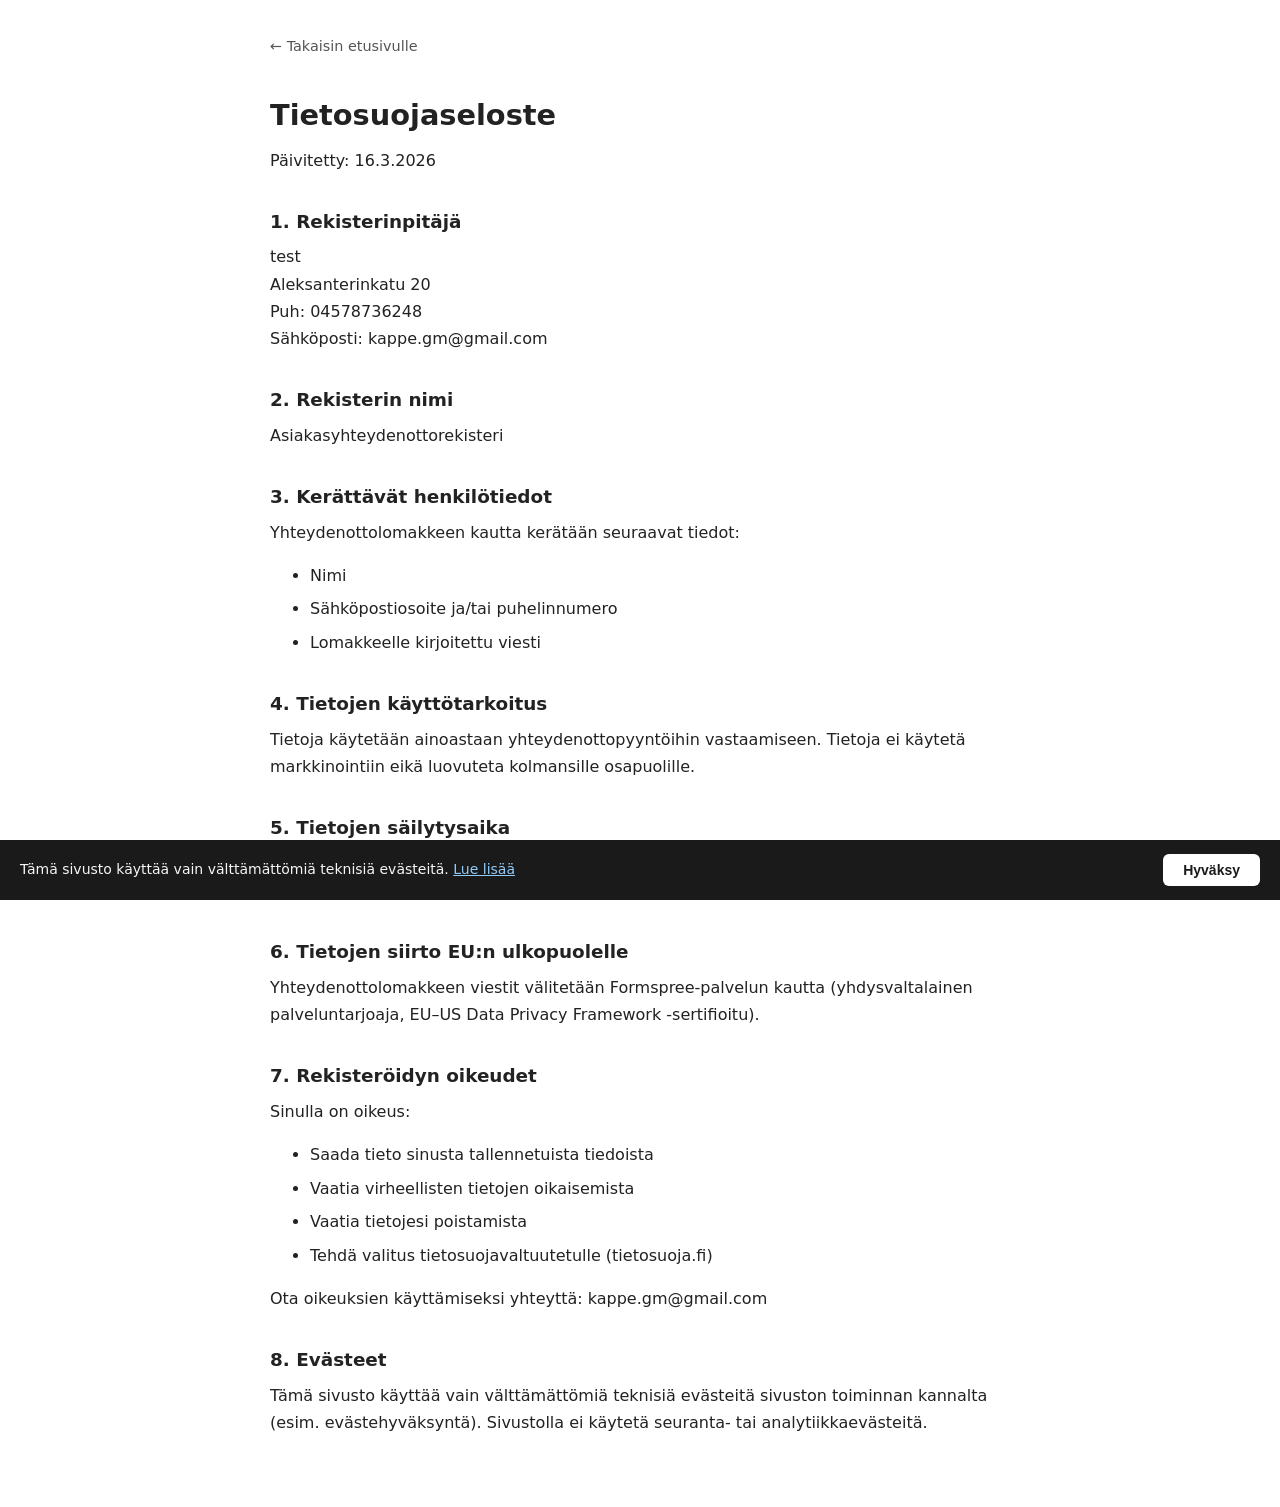
<file: tietosuoja.html>
<!DOCTYPE html>
<html lang="fi">
<head>
<meta charset="UTF-8">
<meta name="viewport" content="width=device-width, initial-scale=1.0">
<meta name="robots" content="noindex">
<title>Tietosuojaseloste – test</title>
<style>
  body { font-family: system-ui, sans-serif; max-width: 740px; margin: 0 auto;
         padding: 2rem 1.5rem 4rem; color: #222; line-height: 1.7; }
  h1 { font-size: 1.8rem; margin-bottom: 0.25rem; }
  h2 { font-size: 1.15rem; margin-top: 2rem; margin-bottom: 0.4rem; }
  p, li { margin: 0.4rem 0; }
  a { color: inherit; }
  nav { margin-bottom: 2rem; }
  nav a { text-decoration: none; color: #555; font-size: 0.9rem; }
  nav a:hover { text-decoration: underline; }
  @media (max-width: 480px) { body { padding: 1.5rem 1rem 3rem; } }
</style>
</head>
<body>
<nav><a href="index.html">← Takaisin etusivulle</a></nav>

<h1>Tietosuojaseloste</h1>
<p>Päivitetty: 16.3.2026</p>

<h2>1. Rekisterinpitäjä</h2>
<p>test<br>Aleksanterinkatu 20<br>Puh: 04578736248<br>Sähköposti: kappe.gm@gmail.com</p>

<h2>2. Rekisterin nimi</h2>
<p>Asiakasyhteydenottorekisteri</p>

<h2>3. Kerättävät henkilötiedot</h2>
<p>Yhteydenottolomakkeen kautta kerätään seuraavat tiedot:</p>
<ul>
  <li>Nimi</li>
  <li>Sähköpostiosoite ja/tai puhelinnumero</li>
  <li>Lomakkeelle kirjoitettu viesti</li>
</ul>

<h2>4. Tietojen käyttötarkoitus</h2>
<p>Tietoja käytetään ainoastaan yhteydenottopyyntöihin vastaamiseen. Tietoja ei käytetä
markkinointiin eikä luovuteta kolmansille osapuolille.</p>

<h2>5. Tietojen säilytysaika</h2>
<p>Yhteydenottoviestit säilytetään niin kauan kuin asian hoitaminen edellyttää, minkä
jälkeen ne poistetaan.</p>

<h2>6. Tietojen siirto EU:n ulkopuolelle</h2>
<p>Yhteydenottolomakkeen viestit välitetään Formspree-palvelun kautta (yhdysvaltalainen
palveluntarjoaja, EU–US Data Privacy Framework -sertifioitu).</p>

<h2>7. Rekisteröidyn oikeudet</h2>
<p>Sinulla on oikeus:</p>
<ul>
  <li>Saada tieto sinusta tallennetuista tiedoista</li>
  <li>Vaatia virheellisten tietojen oikaisemista</li>
  <li>Vaatia tietojesi poistamista</li>
  <li>Tehdä valitus tietosuojavaltuutetulle (tietosuoja.fi)</li>
</ul>
<p>Ota oikeuksien käyttämiseksi yhteyttä: kappe.gm@gmail.com</p>

<h2>8. Evästeet</h2>
<p>Tämä sivusto käyttää vain välttämättömiä teknisiä evästeitä sivuston toiminnan
kannalta (esim. evästehyväksyntä). Sivustolla ei käytetä seuranta- tai
analytiikkaevästeitä.</p>
<!-- Evästebanneri -->
<div id="evaste-banneri" style="display:none;position:fixed;bottom:0;left:0;right:0;
  background:#1a1a1a;color:#f5f5f5;padding:14px 20px;z-index:99999;
  display:flex;align-items:center;justify-content:space-between;gap:16px;
  font-family:system-ui,sans-serif;font-size:14px;line-height:1.4;flex-wrap:wrap;">
  <span>Tämä sivusto käyttää vain välttämättömiä teknisiä evästeitä.
    <a href="tietosuoja.html" style="color:#90caf9;text-decoration:underline;">Lue lisää</a>
  </span>
  <button onclick="hyvaksyEvasteet()" style="background:#ffffff;color:#1a1a1a;
    border:none;border-radius:6px;padding:8px 20px;font-size:14px;font-weight:600;
    cursor:pointer;white-space:nowrap;flex-shrink:0;">Hyväksy</button>
</div>
<script>
(function(){
  if(!localStorage.getItem('evasteet_hyvaksytty')){
    document.getElementById('evaste-banneri').style.display='flex';
  }
})();
function hyvaksyEvasteet(){
  localStorage.setItem('evasteet_hyvaksytty','1');
  document.getElementById('evaste-banneri').style.display='none';
}
</script>

</body>
</html>
</file>
